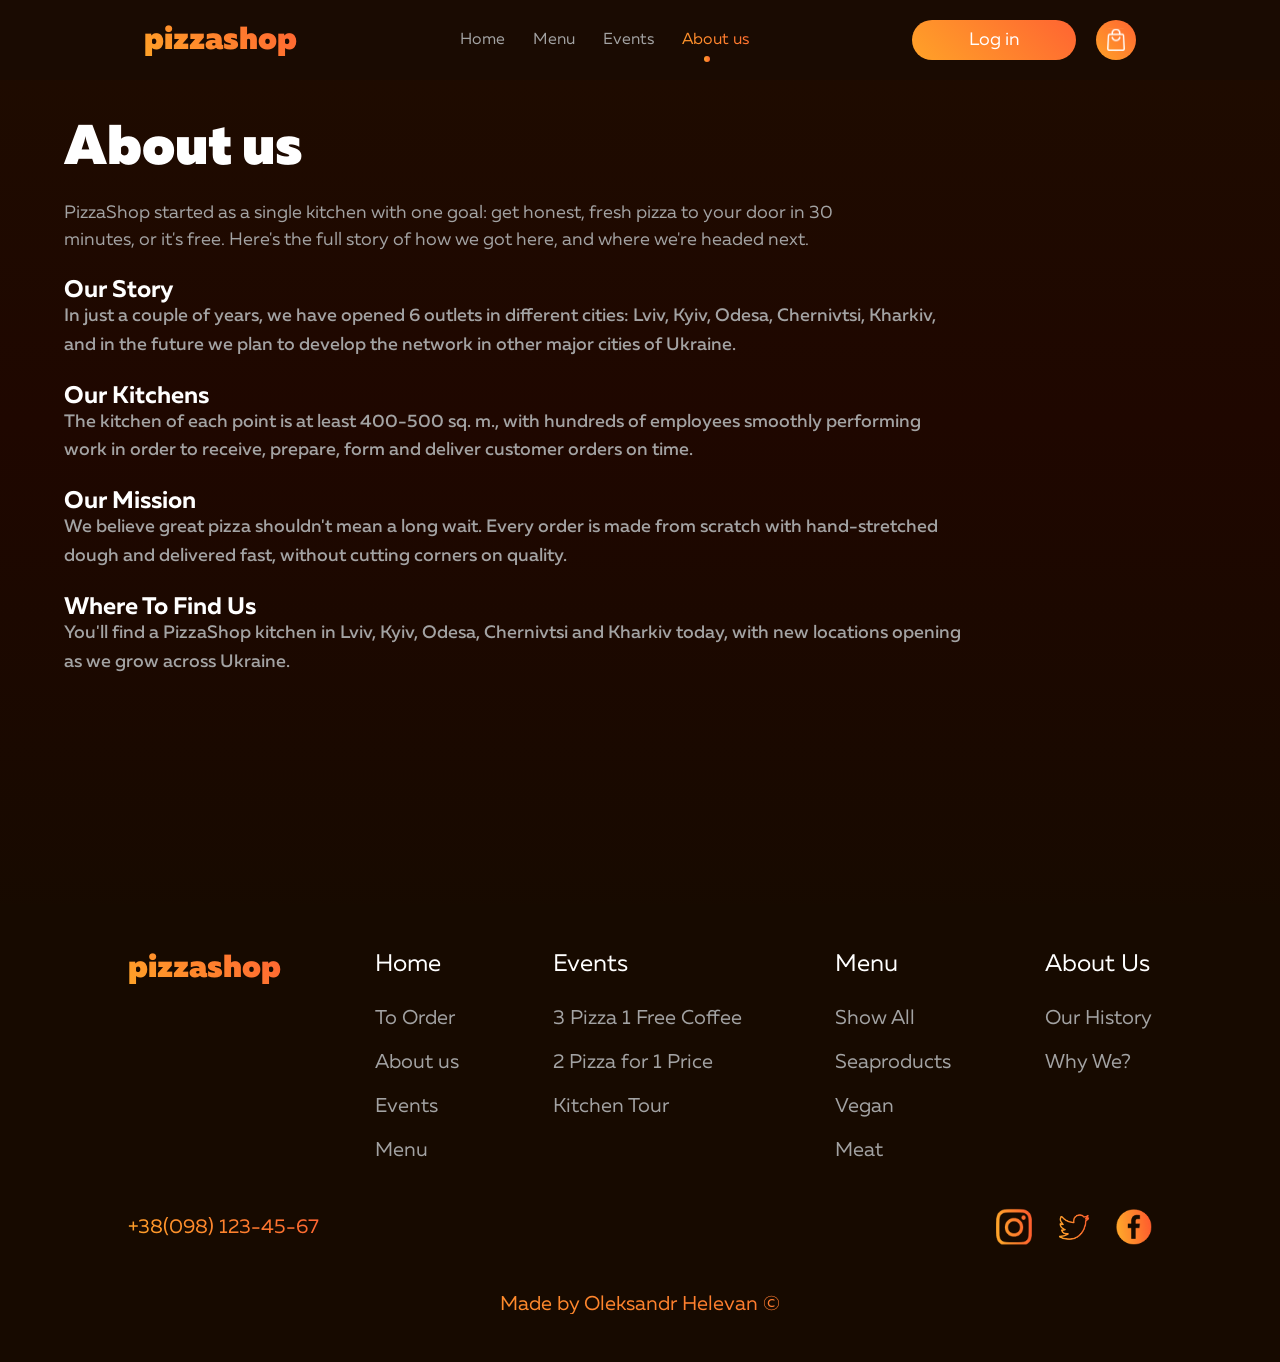
<file: about.html>
<!DOCTYPE html>
<html lang="en">
<head>
    <meta charset="UTF-8">
    <title>About Us - PizzaShop</title>
    <link rel="stylesheet" href="css/font.css">
    <link rel="stylesheet" href="css/reset.css">
    <link rel="stylesheet" href="css/style.css">
</head>
<body>
<header>
    <div class="header__container">
        <h1 class="logo header__logo">pizzashop</h1>
        <nav class="header__nav">
            <ul class="nav__list">
                <li class="nav__item"><a class="nav__link" href="index.html">Home</a></li>
                <li class="nav__item"><a class="nav__link" href="menu.html">Menu</a></li>
                <li class="nav__item"><a class="nav__link" href="events.html">Events</a></li>
                <li class="nav__item"><a class="nav__link nav__link--active" href="about.html">About us</a></li>
            </ul>
            <div class="nav__indicator"></div>
        </nav>

        <div class="header__actions" id="actions">
            <a class="header__login" href="#" id="login">Log in</a>
            <a class="header__bag" href="#">
                <img class="header__bag-img" src="img/icons/bag.svg" alt="bag">
            </a>
            <button class="header__burger" id="burger" aria-label="Open menu">
                <span></span>
                <span></span>
                <span></span>
            </button>
        </div>
    </div>
</header>

<main>
    <section id="about" class="page-section">
        <h2 class="title">About us</h2>
        <p class="page-section__intro">
            PizzaShop started as a single kitchen with one goal: get honest, fresh pizza to your door
            in 30 minutes, or it's free. Here's the full story of how we got here, and where we're
            headed next.
        </p>

        <div class="page-section__body">
            <div>
                <h3>Our Story</h3>
                <p>
                    In just a couple of years, we have opened 6 outlets in different cities: Lviv, Kyiv,
                    Odesa, Chernivtsi, Kharkiv, and in the future we plan to develop the network in other
                    major cities of Ukraine.
                </p>
            </div>
            <div>
                <h3>Our Kitchens</h3>
                <p>
                    The kitchen of each point is at least 400-500 sq. m., with hundreds of employees
                    smoothly performing work in order to receive, prepare, form and deliver customer
                    orders on time.
                </p>
            </div>
            <div>
                <h3>Our Mission</h3>
                <p>
                    We believe great pizza shouldn't mean a long wait. Every order is made from scratch
                    with hand-stretched dough and delivered fast, without cutting corners on quality.
                </p>
            </div>
            <div>
                <h3>Where To Find Us</h3>
                <p>
                    You'll find a PizzaShop kitchen in Lviv, Kyiv, Odesa, Chernivtsi and Kharkiv today,
                    with new locations opening as we grow across Ukraine.
                </p>
            </div>
        </div>
    </section>
</main>
<footer class="footer">
    <section class="footer-section">
        <h2 class="logo footer__logo">pizzashop</h2>
        <ul class="footer__list">
            <li class="footer-list__title">Home</li>
            <li class="footer-list__item">
                <a href="#" class="footer-list__link">To Order</a>
            </li>
            <li class="footer-list__item">
                <a href="about.html" class="footer-list__link">About us</a>
            </li>
            <li class="footer-list__item">
                <a href="events.html" class="footer-list__link">Events</a>
            </li>
            <li class="footer-list__item">
                <a href="menu.html" class="footer-list__link">Menu</a>
            </li>
        </ul>
        <ul class="footer__list">
            <li class="footer-list__title">Events</li>
            <li class="footer-list__item">
                <a href="#" class="footer-list__link">3 Pizza 1 Free Coffee</a>
            </li>
            <li class="footer-list__item">
                <a href="#" class="footer-list__link">2 Pizza for 1 Price</a>
            </li>
            <li class="footer-list__item">
                <a href="#" class="footer-list__link">Kitchen Tour</a>
            </li>
        </ul>
        <ul class="footer__list">
            <li class="footer-list__title">Menu</li>
            <li class="footer-list__item">
                <a href="#" class="footer-list__link">Show All</a>
            </li>
            <li class="footer-list__item">
                <a href="#" class="footer-list__link">Seaproducts</a>
            </li>
            <li class="footer-list__item">
                <a href="#" class="footer-list__link">Vegan</a>
            </li>
            <li class="footer-list__item">
                <a href="#" class="footer-list__link">Meat</a>
            </li>
        </ul>
        <ul class="footer__list">
            <li class="footer-list__title">About Us</li>
            <li class="footer-list__item">
                <a href="#" class="footer-list__link">Our History</a>
            </li>
            <li class="footer-list__item">
                <a href="#" class="footer-list__link">Why We?</a>
            </li>
        </ul>

    </section>
    <section class="contact-us-section">
        <p class="contact-us__phone">+38(098) 123-45-67</p>
        <ul class="contact-us__social">
            <li class="contact-us__social-item">
                <a class="contact-us__social-link">
                    <img class="contact-us__icon" src="img/icons/instagram.png" alt="instagram-icon">
                </a>
            </li>
            <li class="contact-us__social-item">
                <a class="contact-us__social-link">
                    <img class="contact-us__icon" src="img/icons/twitter.png" alt="twitter-icon">
                </a>
            </li>
            <li class="contact-us__social-item">
                <a class="contact-us__social-link">
                    <img class="contact-us__icon" src="img/icons/facebook.png" alt="facebook-icon">
                </a>
            </li>

        </ul>
    </section>
    <p class="author">Made by Oleksandr Helevan &copy;</p>
</footer>

<script src="js/navigation.js"></script>
<script src="js/burger-menu.js"></script>
<script src="js/animations.js"></script>

</body>
</html>
</file>
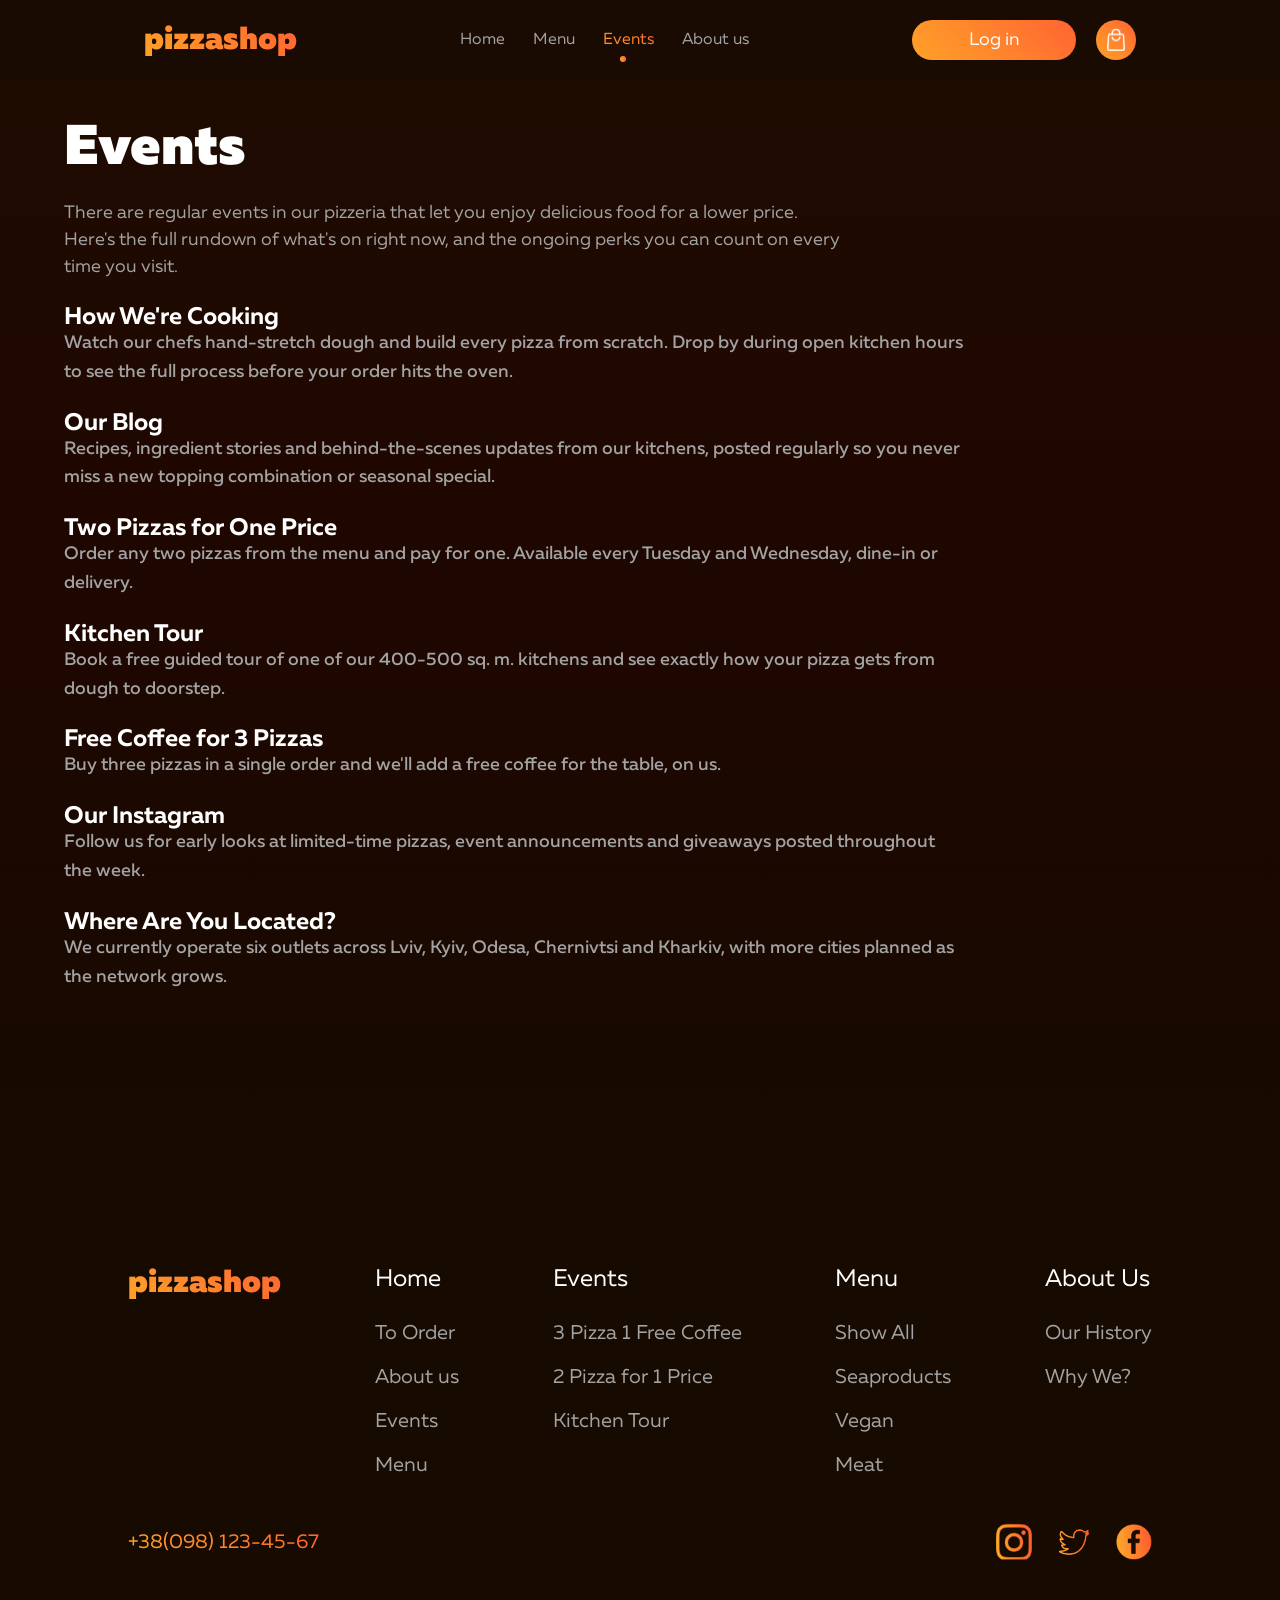
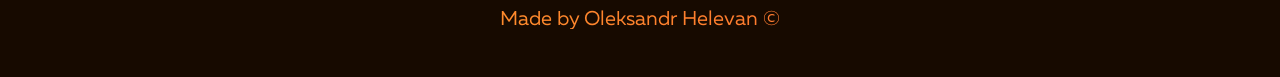
<file: events.html>
<!DOCTYPE html>
<html lang="en">
<head>
    <meta charset="UTF-8">
    <title>Events - PizzaShop</title>
    <link rel="stylesheet" href="css/font.css">
    <link rel="stylesheet" href="css/reset.css">
    <link rel="stylesheet" href="css/style.css">
</head>
<body>
<header>
    <div class="header__container">
        <h1 class="logo header__logo">pizzashop</h1>
        <nav class="header__nav">
            <ul class="nav__list">
                <li class="nav__item"><a class="nav__link" href="index.html">Home</a></li>
                <li class="nav__item"><a class="nav__link" href="menu.html">Menu</a></li>
                <li class="nav__item"><a class="nav__link nav__link--active" href="events.html">Events</a></li>
                <li class="nav__item"><a class="nav__link" href="about.html">About us</a></li>
            </ul>
            <div class="nav__indicator"></div>
        </nav>

        <div class="header__actions" id="actions">
            <a class="header__login" href="#" id="login">Log in</a>
            <a class="header__bag" href="#">
                <img class="header__bag-img" src="img/icons/bag.svg" alt="bag">
            </a>
            <button class="header__burger" id="burger" aria-label="Open menu">
                <span></span>
                <span></span>
                <span></span>
            </button>
        </div>
    </div>
</header>

<main>
    <section id="events" class="page-section">
        <h2 class="title">Events</h2>
        <p class="page-section__intro">
            There are regular events in our pizzeria that let you enjoy delicious food for a lower price.
            Here's the full rundown of what's on right now, and the ongoing perks you can count on every
            time you visit.
        </p>

        <div class="page-section__body">
            <div>
                <h3>How We're Cooking</h3>
                <p>
                    Watch our chefs hand-stretch dough and build every pizza from scratch. Drop by during
                    open kitchen hours to see the full process before your order hits the oven.
                </p>
            </div>
            <div>
                <h3>Our Blog</h3>
                <p>
                    Recipes, ingredient stories and behind-the-scenes updates from our kitchens, posted
                    regularly so you never miss a new topping combination or seasonal special.
                </p>
            </div>
            <div>
                <h3>Two Pizzas for One Price</h3>
                <p>
                    Order any two pizzas from the menu and pay for one. Available every Tuesday and
                    Wednesday, dine-in or delivery.
                </p>
            </div>
            <div>
                <h3>Kitchen Tour</h3>
                <p>
                    Book a free guided tour of one of our 400-500 sq. m. kitchens and see exactly how your
                    pizza gets from dough to doorstep.
                </p>
            </div>
            <div>
                <h3>Free Coffee for 3 Pizzas</h3>
                <p>
                    Buy three pizzas in a single order and we'll add a free coffee for the table, on us.
                </p>
            </div>
            <div>
                <h3>Our Instagram</h3>
                <p>
                    Follow us for early looks at limited-time pizzas, event announcements and giveaways
                    posted throughout the week.
                </p>
            </div>
            <div>
                <h3>Where Are You Located?</h3>
                <p>
                    We currently operate six outlets across Lviv, Kyiv, Odesa, Chernivtsi and Kharkiv, with
                    more cities planned as the network grows.
                </p>
            </div>
        </div>
    </section>
</main>
<footer class="footer">
    <section class="footer-section">
        <h2 class="logo footer__logo">pizzashop</h2>
        <ul class="footer__list">
            <li class="footer-list__title">Home</li>
            <li class="footer-list__item">
                <a href="#" class="footer-list__link">To Order</a>
            </li>
            <li class="footer-list__item">
                <a href="about.html" class="footer-list__link">About us</a>
            </li>
            <li class="footer-list__item">
                <a href="events.html" class="footer-list__link">Events</a>
            </li>
            <li class="footer-list__item">
                <a href="menu.html" class="footer-list__link">Menu</a>
            </li>
        </ul>
        <ul class="footer__list">
            <li class="footer-list__title">Events</li>
            <li class="footer-list__item">
                <a href="#" class="footer-list__link">3 Pizza 1 Free Coffee</a>
            </li>
            <li class="footer-list__item">
                <a href="#" class="footer-list__link">2 Pizza for 1 Price</a>
            </li>
            <li class="footer-list__item">
                <a href="#" class="footer-list__link">Kitchen Tour</a>
            </li>
        </ul>
        <ul class="footer__list">
            <li class="footer-list__title">Menu</li>
            <li class="footer-list__item">
                <a href="#" class="footer-list__link">Show All</a>
            </li>
            <li class="footer-list__item">
                <a href="#" class="footer-list__link">Seaproducts</a>
            </li>
            <li class="footer-list__item">
                <a href="#" class="footer-list__link">Vegan</a>
            </li>
            <li class="footer-list__item">
                <a href="#" class="footer-list__link">Meat</a>
            </li>
        </ul>
        <ul class="footer__list">
            <li class="footer-list__title">About Us</li>
            <li class="footer-list__item">
                <a href="#" class="footer-list__link">Our History</a>
            </li>
            <li class="footer-list__item">
                <a href="#" class="footer-list__link">Why We?</a>
            </li>
        </ul>

    </section>
    <section class="contact-us-section">
        <p class="contact-us__phone">+38(098) 123-45-67</p>
        <ul class="contact-us__social">
            <li class="contact-us__social-item">
                <a class="contact-us__social-link">
                    <img class="contact-us__icon" src="img/icons/instagram.png" alt="instagram-icon">
                </a>
            </li>
            <li class="contact-us__social-item">
                <a class="contact-us__social-link">
                    <img class="contact-us__icon" src="img/icons/twitter.png" alt="twitter-icon">
                </a>
            </li>
            <li class="contact-us__social-item">
                <a class="contact-us__social-link">
                    <img class="contact-us__icon" src="img/icons/facebook.png" alt="facebook-icon">
                </a>
            </li>

        </ul>
    </section>
    <p class="author">Made by Oleksandr Helevan &copy;</p>
</footer>

<script src="js/navigation.js"></script>
<script src="js/burger-menu.js"></script>
<script src="js/animations.js"></script>

</body>
</html>
</file>
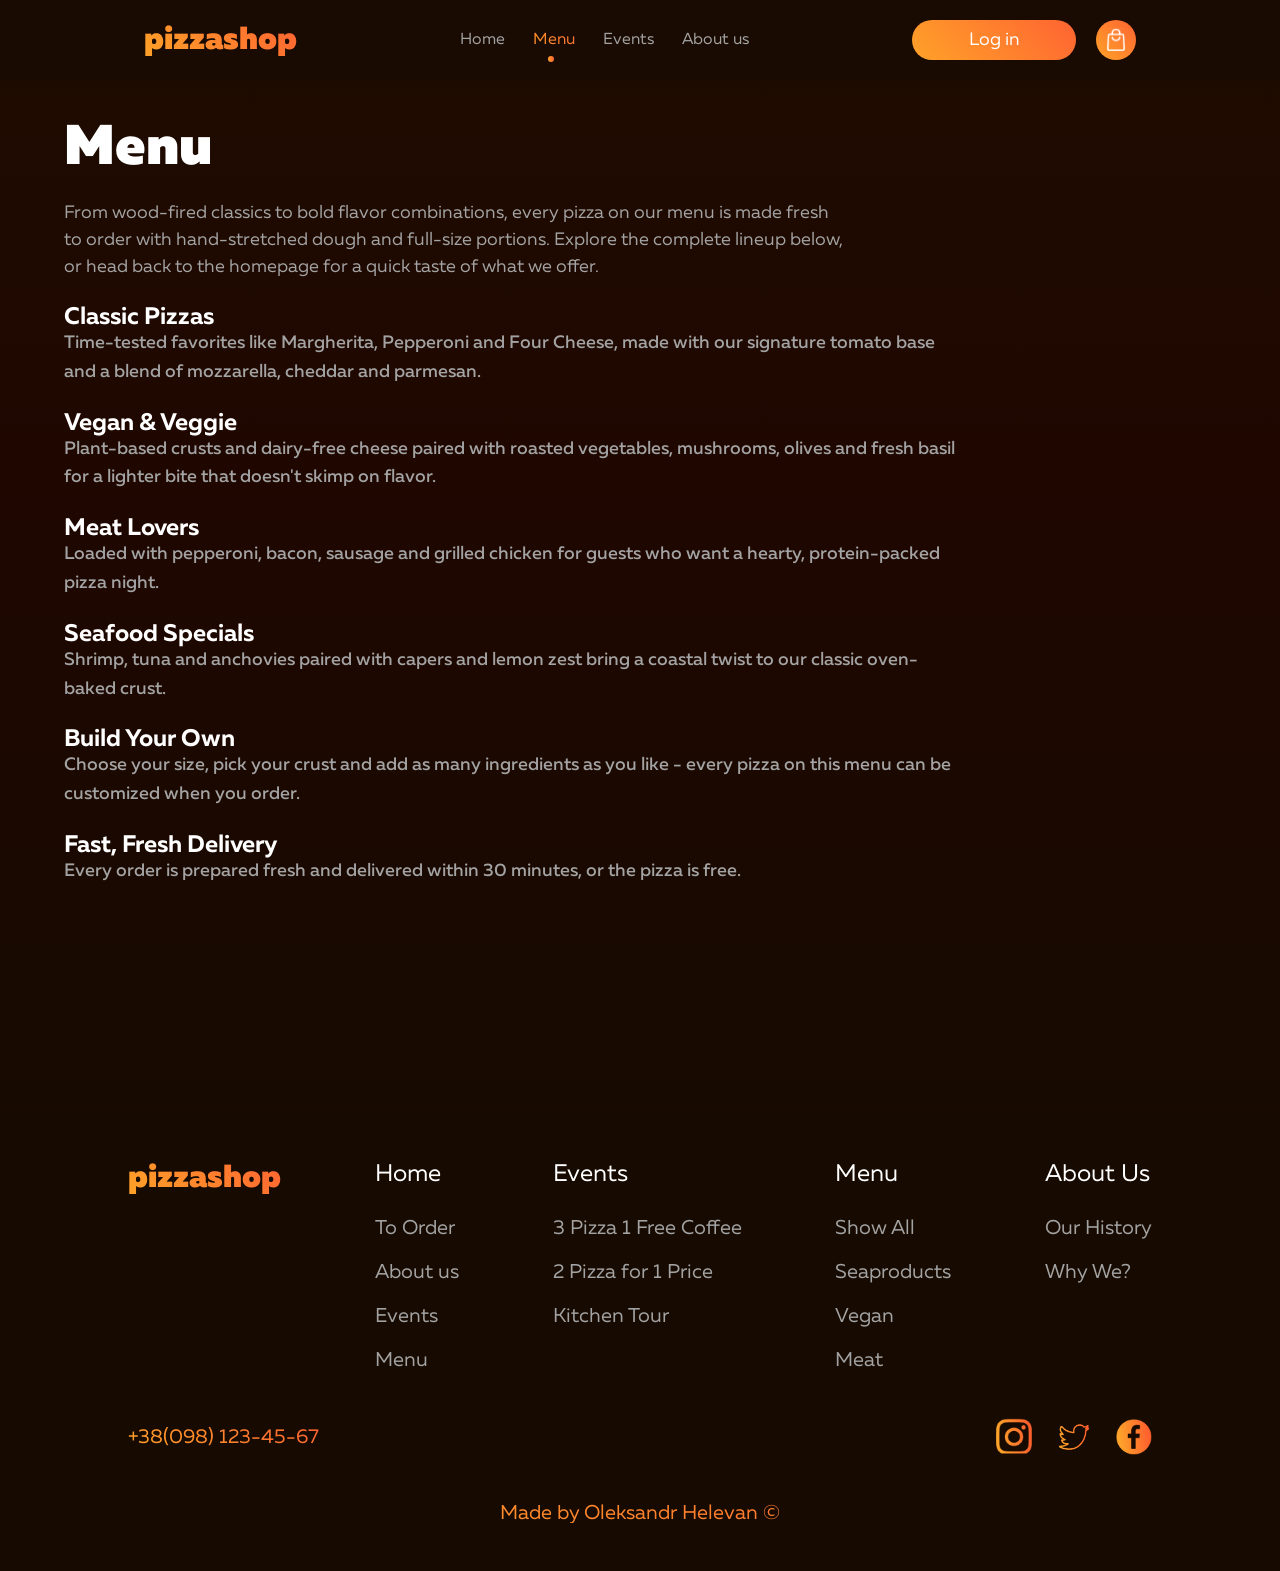
<file: menu.html>
<!DOCTYPE html>
<html lang="en">
<head>
    <meta charset="UTF-8">
    <title>Full Menu - PizzaShop</title>
    <link rel="stylesheet" href="css/font.css">
    <link rel="stylesheet" href="css/reset.css">
    <link rel="stylesheet" href="css/style.css">
</head>
<body>
<header>
    <div class="header__container">
        <h1 class="logo header__logo">pizzashop</h1>
        <nav class="header__nav">
            <ul class="nav__list">
                <li class="nav__item"><a class="nav__link" href="index.html">Home</a></li>
                <li class="nav__item"><a class="nav__link nav__link--active" href="menu.html">Menu</a></li>
                <li class="nav__item"><a class="nav__link" href="events.html">Events</a></li>
                <li class="nav__item"><a class="nav__link" href="about.html">About us</a></li>
            </ul>
            <div class="nav__indicator"></div>
        </nav>

        <div class="header__actions" id="actions">
            <a class="header__login" href="#" id="login">Log in</a>
            <a class="header__bag" href="#">
                <img class="header__bag-img" src="img/icons/bag.svg" alt="bag">
            </a>
            <button class="header__burger" id="burger" aria-label="Open menu">
                <span></span>
                <span></span>
                <span></span>
            </button>
        </div>
    </div>
</header>

<main>
    <section id="menu" class="page-section">
        <h2 class="title">Menu</h2>
        <p class="page-section__intro">
            From wood-fired classics to bold flavor combinations, every pizza on our menu is made fresh
            to order with hand-stretched dough and full-size portions. Explore the complete lineup below,
            or head back to the homepage for a quick taste of what we offer.
        </p>

        <div class="page-section__body">
            <div>
                <h3>Classic Pizzas</h3>
                <p>
                    Time-tested favorites like Margherita, Pepperoni and Four Cheese, made with our
                    signature tomato base and a blend of mozzarella, cheddar and parmesan.
                </p>
            </div>
            <div>
                <h3>Vegan &amp; Veggie</h3>
                <p>
                    Plant-based crusts and dairy-free cheese paired with roasted vegetables, mushrooms,
                    olives and fresh basil for a lighter bite that doesn't skimp on flavor.
                </p>
            </div>
            <div>
                <h3>Meat Lovers</h3>
                <p>
                    Loaded with pepperoni, bacon, sausage and grilled chicken for guests who want a
                    hearty, protein-packed pizza night.
                </p>
            </div>
            <div>
                <h3>Seafood Specials</h3>
                <p>
                    Shrimp, tuna and anchovies paired with capers and lemon zest bring a coastal twist
                    to our classic oven-baked crust.
                </p>
            </div>
            <div>
                <h3>Build Your Own</h3>
                <p>
                    Choose your size, pick your crust and add as many ingredients as you like - every
                    pizza on this menu can be customized when you order.
                </p>
            </div>
            <div>
                <h3>Fast, Fresh Delivery</h3>
                <p>
                    Every order is prepared fresh and delivered within 30 minutes, or the pizza is free.
                </p>
            </div>
        </div>
    </section>
</main>
<footer class="footer">
    <section class="footer-section">
        <h2 class="logo footer__logo">pizzashop</h2>
        <ul class="footer__list">
            <li class="footer-list__title">Home</li>
            <li class="footer-list__item">
                <a href="#" class="footer-list__link">To Order</a>
            </li>
            <li class="footer-list__item">
                <a href="about.html" class="footer-list__link">About us</a>
            </li>
            <li class="footer-list__item">
                <a href="events.html" class="footer-list__link">Events</a>
            </li>
            <li class="footer-list__item">
                <a href="menu.html" class="footer-list__link">Menu</a>
            </li>
        </ul>
        <ul class="footer__list">
            <li class="footer-list__title">Events</li>
            <li class="footer-list__item">
                <a href="#" class="footer-list__link">3 Pizza 1 Free Coffee</a>
            </li>
            <li class="footer-list__item">
                <a href="#" class="footer-list__link">2 Pizza for 1 Price</a>
            </li>
            <li class="footer-list__item">
                <a href="#" class="footer-list__link">Kitchen Tour</a>
            </li>
        </ul>
        <ul class="footer__list">
            <li class="footer-list__title">Menu</li>
            <li class="footer-list__item">
                <a href="#" class="footer-list__link">Show All</a>
            </li>
            <li class="footer-list__item">
                <a href="#" class="footer-list__link">Seaproducts</a>
            </li>
            <li class="footer-list__item">
                <a href="#" class="footer-list__link">Vegan</a>
            </li>
            <li class="footer-list__item">
                <a href="#" class="footer-list__link">Meat</a>
            </li>
        </ul>
        <ul class="footer__list">
            <li class="footer-list__title">About Us</li>
            <li class="footer-list__item">
                <a href="#" class="footer-list__link">Our History</a>
            </li>
            <li class="footer-list__item">
                <a href="#" class="footer-list__link">Why We?</a>
            </li>
        </ul>

    </section>
    <section class="contact-us-section">
        <p class="contact-us__phone">+38(098) 123-45-67</p>
        <ul class="contact-us__social">
            <li class="contact-us__social-item">
                <a class="contact-us__social-link">
                    <img class="contact-us__icon" src="img/icons/instagram.png" alt="instagram-icon">
                </a>
            </li>
            <li class="contact-us__social-item">
                <a class="contact-us__social-link">
                    <img class="contact-us__icon" src="img/icons/twitter.png" alt="twitter-icon">
                </a>
            </li>
            <li class="contact-us__social-item">
                <a class="contact-us__social-link">
                    <img class="contact-us__icon" src="img/icons/facebook.png" alt="facebook-icon">
                </a>
            </li>

        </ul>
    </section>
    <p class="author">Made by Oleksandr Helevan &copy;</p>
</footer>

<script src="js/navigation.js"></script>
<script src="js/burger-menu.js"></script>
<script src="js/animations.js"></script>

</body>
</html>
</file>
<file: css/font.css>
@font-face {
    font-family: 'Muller';
    src: url('../fonts/Muller/Fontfabric - MullerRegular.otf') format('opentype');
    font-weight: 400;
    font-style: normal;
    font-display: swap;
}

@font-face {
    font-family: 'Muller';
    src: url('../fonts/Muller/Fontfabric - MullerMedium.otf') format('opentype');
    font-weight: 500;
    font-style: normal;
    font-display: swap;
}

@font-face {
    font-family: 'Muller';
    src: url('../fonts/Muller/Fontfabric - MullerBold.otf') format('opentype');
    font-weight: 700;
    font-style: normal;
    font-display: swap;
}

@font-face {
    font-family: 'Muller';
    src: url('../fonts/Muller/Fontfabric - MullerBlack.otf') format('opentype');
    font-weight: 900;
    font-style: normal;
    font-display: swap;
}
</file>
<file: css/style.css>
:root {
    --bg-color: #1E0D00;
    --primary-orange-color: #FF6432;
    --contrast-orange-color: #ff9200;
    --box-shadow-popular-card-color: rgba(255, 100, 50, 0.59);
    --box-shadow-card-color: #FF6B000F;
    --bg-card-color: #321104;
    --header-color: rgba(26, 12, 3, 0.85);
    --hover-box-shadow-color: rgba(255, 100, 50, 0.15);
    --primary-text-color: #fff;
    --secondary-text-color: #A3A3A3;
    --footer-text-color: #515151;

    --footer-bg: #170A00;
    --orange-gradient: linear-gradient(45deg, #FFA228 0%, #FF6432 100%);
    --bg-gradient: linear-gradient(180deg, #1E0C00 0%, #1F0700 31%, #170A00 69%, #1E0D00 100%);
    --modal-bg-gradient: linear-gradient(180deg,
    rgba(30, 12, 0, 0.9) 0%, rgba(31, 7, 0, 0.9) 31%,
    rgba(23, 10, 0, 0.9) 69%, rgba(30, 13, 0, 0.9) 100%);

    --font-weight-normal: 500;
    --font-weight-bold: 700;
    --font-weight-light: 400;
    --font-weight-extra-bold: 900;

    --font-size-s: 14px;
    --font-size-m: 16px;
    --font-size-l: 18px;
    --font-size-xl: 20px;
    --font-size-2xl: 24px;
    --font-size-3xl: 32px;
    --font-size-title: 56px;
}

body {
    background: var(--bg-gradient);
    font-family: 'Muller', sans-serif;
    color: var(--primary-text-color);
}

html::-webkit-scrollbar {
    width: 8px;
}

html::-webkit-scrollbar-track {
    background: var(--bg-gradient);
}

html::-webkit-scrollbar-thumb {
    background: var(--orange-gradient);
    border-radius: 8px;
}


/*header*/
header {
    position: fixed;
    width: 100%;
    z-index: 10;
    top: 0;
    left: 0;
}

.header__container {
    height: 80px;
    display: flex;
    justify-content: space-between;
    align-items: center;
    margin: 0 auto;
    padding: 0 64px;
    max-width: 1980px;
    background: var(--header-color);
    backdrop-filter: blur(20px);
    -webkit-backdrop-filter: blur(20px);
    transition: background 0.3s ease;
}

.logo,
.author,
.contact-us__phone,
.nav__link--active {
    background: var(--orange-gradient);
    background-clip: text;
    -webkit-background-clip: text;
    color: transparent;
    -webkit-text-fill-color: transparent;
}

.header__logo {
    font-weight: var(--font-weight-extra-bold);
}

.header__actions {
    display: flex;
    align-items: center;
    gap: 20px;
}

.header__actions .header__link {
    color: var(--primary-text-color);
    font-size: var(--font-size-m);
    transition: 0.3s ease;
}

.header__actions .header__link:hover {
    color: var(--orange-gradient);
    cursor: pointer;
}

.header__nav {
    position: relative;
}

.nav__list {
    display: flex;
    gap: 20px;
    position: relative;
}

.nav__item {
    position: relative;
}

.nav__link {
    display: flex;
    align-items: center;
    justify-content: center;
    padding: 4px;
    height: 40px;
    color: var(--secondary-text-color);
    text-decoration: none;
    transition: color 0.3s ease;
}

.nav__link:hover {
    color: var(--primary-text-color);
    cursor: pointer;
}

.nav__indicator {
    position: absolute;
    bottom: -2px;
    width: 6px;
    height: 6px;
    border-radius: 50%;
    background: linear-gradient(90deg, #FFA228 0%, #FF6432 100%);
    transition: left 0.3s ease, width 0.3s ease;
}

.nav__link--active {
    color: var(--primary-text-color);
}

.header__login, .event-item__btn {
    display: flex;
    align-items: center;
    justify-content: center;
    background: var(--orange-gradient);
    height: 40px;
    width: 164px;
    border-radius: 20px;
    font-size: var(--font-size-l);
    color: var(--primary-text-color);

    &:hover {
        scale: 1.05;
        transition: 0.3s ease;
    }
}

.header__bag {
    height: 40px;
    width: 40px;
    display: flex;
    align-items: center;
    justify-content: center;
    background: var(--orange-gradient);
    border-radius: 50%;

    &:hover {
        scale: 1.05;
        transition: 0.3s ease;
    }
}


main {
    padding-top: 120px;
    max-width: 1980px;
    margin: 0 auto;
}

.header__burger {
    display: none;
    flex-direction: column;
    justify-content: space-between;
    width: 26px;
    height: 18px;
    background: transparent;
    border: none;
    cursor: pointer;
    z-index: 10;
}

.header__burger span {
    width: 100%;
    height: 3px;
    border-radius: 3px;
    background: var(--orange-gradient);
    transition: 0.3s ease;
}

.nav__item--login {
    display: flex;
    justify-content: center;
    margin-top: 20px;
}

/*hero-section*/

.title {
    font-size: var(--font-size-title);
    font-weight: var(--font-weight-extra-bold);
}

.hero-section {
    display: flex;
    justify-content: space-around;
    align-items: center;
    padding: 0 64px;
    margin-bottom: 100px;
}

.hero-section__description-block {
    display: flex;
    flex-direction: column;
    gap: 20px;
    position: relative;
}

.description-text__lightning-icon {
    display: inline-block;
}

.description__text {
    width: 400px;
    font-size: var(--font-size-l);
    color: var(--secondary-text-color);
    line-height: 1.5;

    span {
        color: var(--primary-text-color);
    }
}

.hero__video-block {
    & > * {
        margin-bottom: 16px;
    }
}

.hero-section__arrow-bottom,
.hero-section__arrow-top,
.about-section__arrow {
    position: absolute;
    overflow: hidden;
    width: 0;
    max-width: 145px;
    animation: reveal 3s ease forwards;
}

.hero-section__arrow-top {
    left: 340px;
    top: 20px;
}

.hero-section__arrow-bottom {
    bottom: -120px;
    left: 400px;
}

@keyframes reveal {
    from {
        width: 0;
        opacity: 0;
    }
    to {
        width: 100%;
        opacity: 1;
    }
}


.hero-section__banner {
    display: flex;
    justify-content: center;
    align-items: center;
    position: relative;
}

.banner__img {
    height: 600px;
    width: 400px;
    border-radius: 48px;
    overflow: hidden;
    padding: 0;
}

.banner__img-item {
    width: 100%;
    height: 100%;
}

.banner__pizza-emoji,
.banner__potatoes-emoji {
    width: 160px;
    height: auto;
    position: absolute;
    z-index: 1;

    &:hover {
        transform: scale(1.1);
        transition: 0.5s ease;
    }
}

.banner__potatoes-emoji {
    bottom: -60px;
    left: -60px;
}

.banner__pizza-emoji {
    top: -60px;
    right: -60px;
}

.hero__video-wrapper {
    display: flex;
    justify-content: center;
    align-items: center;
    background: url("../img/video-preview.png") center;
    background-size: cover;
    border-radius: 16px;
    width: 280px;
    height: 180px;
}

.hero__video-button {
    padding: 4px;
    border-radius: 50%;
    background: var(--orange-gradient);
    display: flex;
    justify-content: center;
    align-items: center;
    border: none;
    outline: none;

    &:hover {
        scale: 1.2;
        transition: 0.3s ease;
    }
}

.video-button__triangle-container {
    display: flex;
    justify-content: center;
    align-items: center;
    border-radius: inherit;
    width: 60px;
    height: 60px;
    background: var(--bg-color);
    cursor: pointer;

}

.video-button__triangle {
    clip-path: polygon(0 0, 100% 50%, 0 100%);
    background: var(--orange-gradient);
    margin-left: 5px;
    display: flex;
    align-items: center;
    justify-content: center;

    &::before {
        content: "";
        background: var(--bg-color);
        border-radius: 50%;
        width: 2px;
        height: 4px;
    }
}

.video-button__triangle {
    display: block;
    width: 20px;
    height: 20px;
}

.video--playing {
    width: 100%;
    height: 100%;
    border: none;
    border-radius: 16px;
    display: block;
    animation: fadeIn 0.4s ease-in;
}

@keyframes fadeIn {
    from {
        opacity: 0;
    }
    to {
        opacity: 1;
    }
}

.hero-section__switch {
    position: relative;
    display: flex;
    border-radius: 32px;
    background: var(--orange-gradient);
    width: 360px;
    overflow: hidden;
}

.hero-section__switch::before {
    content: "";
    position: absolute;
    inset: 2px;
    background: var(--bg-color);
    border-radius: 32px;
    z-index: 0;
}

.switch__slider {
    position: absolute;
    top: 2px;
    left: 2px;
    width: 50%;
    height: calc(100% - 4px);
    background: var(--orange-gradient);
    border-radius: 32px;
    z-index: 1;
    transition: transform 0.4s ease;
}

.switch__btn {
    flex: 1;
    height: 56px;
    border: none;
    border-radius: 32px;
    font-size: var(--font-size-l);
    font-weight: var(--font-weight-normal);
    color: var(--contrast-orange-color);
    background: transparent;
    cursor: pointer;
    position: relative;
    z-index: 2;
    transition: color 0.3s ease;
}

.switch__btn--active {
    color: var(--primary-text-color);
}

.description__down-bock {
    display: flex;
    flex-direction: column;
    gap: 20px;
}

.menu-section__menu-content {
    display: flex;
    flex-direction: column;
    gap: 64px;
    width: 100%;
    padding: 0 128px;
}

.menu-section {
    display: flex;
    flex-direction: column;
    gap: 40px;
    align-items: center;
    max-width: 1980px;
}

.menu-content__buttons {
    display: flex;
    justify-content: center;
    align-items: center;
    gap: 24px;
    flex-wrap: wrap;
}

.buttons__menu-filter-btn {
    background: transparent;
    border: none;
    color: var(--primary-text-color);
    font-size: var(--font-size-2xl);
    font-weight: var(--font-weight-normal);
    padding: 12px;
    width: 180px;
    border-radius: 32px;
    cursor: pointer;
    transition: all 0.3s ease;
    box-shadow: 0 8px 20px var(--box-shadow-card-color);
}

.buttons__menu-filter-btn:not(.buttons__menu-filter-btn--active):hover {
    box-shadow: 0 8px 40px var(--hover-box-shadow-color);
    transform: translateY(-6px);
}


.buttons__menu-filter-btn--active {
    background: var(--orange-gradient);
    color: var(--primary-text-color);
}

.menu-content__slider {
    display: flex;
    align-items: center;
    justify-content: center;
    gap: 24px;
    position: relative;
    width: 100%;
    max-width: 1440px;
    margin: 0 auto;
}

.menu-content__cards-container {
    padding: 100px 0 0;
    display: flex;
    overflow-x: auto;
}

.menu-content__cards-container::-webkit-scrollbar {
    display: none;
}

.menu-content__cards-track {
    display: flex;
    flex-wrap: nowrap;
    gap: 32px;
    justify-content: center;
}

.menu-slider__btn {
    background: var(--orange-gradient);
    border: none;
    border-radius: 50%;
    cursor: pointer;
    width: 48px;
    height: 48px;
    display: flex;
    justify-content: center;
    align-items: center;
    transition: all 0.3s ease;
}

.menu-slider__btn:hover {
    transform: scale(1.1);
}

.menu-slider__btn.prev {
    position: absolute;
    left: -64px;
}

.menu-slider__btn.next {
    position: absolute;
    right: -64px;
}


.cards-container__pizza-card,
.popular-pizzas-container__pizza-card {
    width: 320px;
    padding: 100px 24px 24px;
    display: flex;
    flex-direction: column;
    align-items: center;
    gap: 32px;
    border-radius: 32px;
    background: var(--bg-card-color);
    box-shadow: 0 8px 24px var(--box-shadow-card-color);
    position: relative;
    text-align: center;
    transition: transform 0.3s ease, box-shadow 0.3s ease;
}


.cards-container__pizza-card:hover,
.popular-pizzas-container__pizza-card:hover {
    transform: translateY(-6px);
    box-shadow: 0 12px 28px var(--hover-box-shadow-color);
}

.pizza-card__img {
    position: absolute;
    top: -120px;
    width: 240px;
    height: auto;
}

.pizza-card__pizza-name {
    font-size: var(--font-size-3xl);
    font-weight: var(--font-weight-bold);
    display: flex;
}

.pizza-card__ingredients {
    color: var(--secondary-text-color);
    font-size: var(--font-size-m);
    max-width: 100%;
    height: auto;
    display: -webkit-box;
    -webkit-box-orient: vertical;
    -webkit-line-clamp: 2;
    overflow: hidden;
    text-overflow: ellipsis;
}

.pizza-card__sizes {
    display: flex;
    gap: 16px;
}

.pizza-card__size {
    border: 2px solid var(--secondary-text-color);
    color: var(--secondary-text-color);
    border-radius: 50%;
    width: 48px;
    height: 48px;
    display: flex;
    align-items: center;
    justify-content: center;
    cursor: pointer;
    transition: all 0.3s ease;
}

.pizza-card__size--active {
    background: var(--orange-gradient);
    border-color: transparent;
    color: var(--primary-text-color);
}

.pizza-card__ingredients-btn {
    position: relative;
    display: inline-flex;
    align-items: center;
    justify-content: center;
    font-size: var(--font-size-l);
    font-weight: var(--font-weight-normal);
    width: 194px;
    height: 40px;
    border-radius: 50px;
    cursor: pointer;
    border: none;
    color: transparent;
    z-index: 1;
    background: transparent var(--orange-gradient);
    background-clip: text;
    -webkit-background-clip: text;
    -webkit-text-fill-color: transparent;
    transition: all 0.3s ease;
}

.pizza-card__ingredients-btn::before {
    content: "";
    position: absolute;
    inset: 0;
    border-radius: inherit;
    padding: 2px;
    background: var(--orange-gradient);
    -webkit-mask: -webkit-linear-gradient(#fff 0 0, #fff 100%) content-box no-repeat,
    -webkit-linear-gradient(#fff 0 0, #fff 0 100%) border-box no-repeat;
    -webkit-mask-composite: xor;
    mask-composite: exclude;
    transition: opacity 0.3s ease;
}

.pizza-card__ingredients-btn:hover {
    background: var(--orange-gradient);
    -webkit-text-fill-color: var(--primary-text-color);
}

.pizza-card__ingredients-btn:hover::before {
    opacity: 0;
}

.pizza-card__pizza-price {
    font-size: var(--font-size-3xl);
    font-weight: var(--font-weight-bold);
}

.pizza-card__pizza-price span {
    font-size: var(--font-size-m);
    vertical-align: super;
}

.pizza-card__bottom-block {
    display: flex;
    width: 100%;
    justify-content: space-around;
    padding: 0 24px;
}

.pizza-card__pizza-calculator {
    display: flex;
    align-items: center;
    gap: 12px;
}

.pizza-calculator__remove,
.pizza-calculator__add {
    cursor: pointer;
    color: var(--primary-text-color);
    background: var(--orange-gradient);
    border-radius: 50%;
    padding: 4px;
    display: flex;
    align-items: center;
    justify-content: center;
}

.pizza-calculator__remove:hover,
.pizza-calculator__add:hover {
    transform: scale(1.05);
}

.pizza-calculator__total {
    font-size: var(--font-size-xl);
    color: var(--secondary-text-color);
    font-weight: var(--font-weight-light);
}

.pizza-card__order-now {
    width: 200px;
    height: 48px;
    border-radius: 32px;
    border: none;
    background: var(--orange-gradient);
    color: var(--primary-text-color);
    font-size: var(--font-size-l);
    font-weight: var(--font-weight-bold);
    cursor: pointer;
    transition: all 0.3s ease;
}

.pizza-card__order-now:hover {
    transform: scale(1.03);
    box-shadow: 0 4px 12px rgba(255, 100, 50, 0.3);
}

.menu-section__popular-pizzas {
    width: 100%;
    display: flex;
    flex-direction: column;
    padding: 24px 128px;
    gap: 48px;
}

.popular-pizzas__popular-pizza-banner {
    width: 100%;
    display: flex;
    align-items: center;
    justify-content: center;
    padding: 140px 0;
    border-radius: 48px;
    position: relative;
    background: url(../img/popular-pizza-banner.jpg) center/cover no-repeat;
    overflow: hidden;

    &::before {
        content: "";
        position: absolute;
        inset: 0;
        background-color: rgba(0, 0, 0, 0.6);
        z-index: 0;
    }

    & * {
        position: relative;
        z-index: 1;
    }
}

.popular-pizzas-banner__title {
    font-weight: var(--font-weight-normal);
    font-size: var(--font-size-3xl);
    opacity: 0;
    transform: translateY(60px);
    transition: opacity 0.8s ease, transform 0.8s ease;
}

.popular-pizzas-banner__title.visible {
    opacity: 1;
    transform: translateY(0);
}

.menu-section__popular-pizzas-container {
    display: flex;
    justify-content: center;
    padding: 100px 0;
    gap: 24px;
    flex-wrap: nowrap;
}


.pizza-card__rating-mark {
    position: absolute;
    left: 50%;
    bottom: -40px;
    transform: translateX(-50%);
    background: var(--orange-gradient);
    border-radius: 50px;
    padding: 6px 16px;
    font-size: var(--font-size-xl);
    font-weight: var(--font-weight-bold);
    opacity: 0;
    transition: opacity 0.5s ease, transform 0.5s ease;
}

.popular-pizzas-container__pizza-card:hover .pizza-card__rating-mark {
    opacity: 1;
    transform: translate(-50%, 0);
}

.pizza-card--best {
    border: 2px solid var(--primary-orange-color);
    position: relative;
    z-index: 2;
}

.popular-pizzas-container:hover .popular-pizzas-container__pizza-card {
    opacity: 0.5;
}

.popular-pizzas-container__pizza-card:hover {
    opacity: 1;
    z-index: 3;
    box-shadow: 0 0 32px var(--box-shadow-popular-card-color);
    transform: scale(1.05);
}

.menu-section__popular-pizzas-container {
    display: flex;
    justify-content: center;
    padding: 100px 0;
    gap: 32px;
    flex-wrap: nowrap;
}

/*events*/

.events-section {
    padding: 0 128px;
    position: relative;
    margin-bottom: 128px;
}

.events-scroll-wrapper {
    overflow-x: auto;
    width: 100%;
}

.events-section__events-container {
    display: grid;
    grid-template-columns: repeat(6, 1fr);
    grid-template-areas:
    "cooking cooking blog blog title title"
    "pizza pizza pizza tour tour tour"
    "coffee coffee instagram instagram place place";
    gap: 20px;
}

.events-container__event-item--cooking {
    background: url("../img/events/cooking.jpg") no-repeat center center;
    grid-area: cooking;
}

.events-container__event-item--blog {
    background: url("../img/events/blog.jpg") no-repeat center center;
    grid-area: blog;
}

.events-container__event-item--pizza {
    background: url("../img/events/pizza.jpg") no-repeat center center;
    grid-area: pizza;
}

.events-container__event-item--tour {
    background: url("../img/events/tour.jpg") no-repeat center center;
    grid-area: tour;
}

.events-container__event-item--coffee {
    background: url("../img/events/coffee.jpg") no-repeat center center;
    grid-area: coffee;
}

.events-container__event-item--instagram {
    background: url("../img/events/instagram.jpg") no-repeat center center;
    grid-area: instagram;
}

.events-container__event-item--place {
    background: url("../img/events/place.jpg") no-repeat center center;
    grid-area: place;
}

.event-item {
    padding: 100px 32px 24px;
    height: 280px;
    background-repeat: no-repeat;
    background-position: center;
    background-size: cover;
    border-radius: 16px;
    display: flex;
    flex-direction: column;
    justify-content: space-between;
    gap: 48px;
    position: relative;

    &::before {
        content: "";
        position: absolute;
        inset: 0;
        background-color: rgba(0, 0, 0, 0.4);
        width: inherit;
    }

    & > * {
        width: 200px;
        position: relative;
        z-index: 1;
    }
}

.event-item__title {
    font-size: var(--font-size-2xl);
    font-weight: var(--font-weight-normal);
}

.events-container__events-header {
    display: flex;
    flex-direction: column;
    justify-content: flex-end;
    align-items: flex-end;
    grid-area: title;
    padding: 0 32px;
    gap: 10px;
}

.events__description {
    font-size: var(--font-size-l);
    font-weight: var(--font-weight-light);
    color: var(--secondary-text-color);
}

.event-item__btn {
    transition: transform 0.3s ease;

    &:hover {
        cursor: pointer;
        transform: translateY(-5px);
    }
}

.events__emoji--eggs, .events__emoji--roll, .events__emoji--coffee {
    position: absolute;
    z-index: 1;
    pointer-events: none;
}

.events__emoji--eggs {
    width: 280px;
    top: 160px;
    left: -20px;
}

.events__emoji--roll {
    width: 320px;
    top: 30%;
    right: 0;
}

.events__emoji--coffee {
    width: 300px;
    bottom: -120px;
    left: 0;
}


.pizza-modal {
    position: fixed;
    inset: 0;
    display: none;
    justify-content: center;
    align-items: center;
    z-index: 11;
    overflow: hidden;
}

.pizza-modal.open {
    display: flex;
    animation: fadeIn 0.3s ease;
}

.pizza-modal__overlay {
    position: absolute;
    inset: 0;
    width: 100vw;
    height: 100vh;
    background: rgba(0, 0, 0, 0.2);
    backdrop-filter: blur(6px);
}

.pizza-modal__content {
    position: relative;
    background: var(--bg-card-color);
    border-radius: 16px;
    padding: 24px;
    display: flex;
    gap: 24px;
    box-shadow: 0 0 10px var(--primary-orange-color);
    animation: slideUp 0.35s ease;
}

.pizza-modal__right-block {
    display: flex;
    flex-direction: column;
    align-items: center;
    gap: 12px;
}

.pizza-modal__left-block {
    padding: 24px 24px 0 0;
    display: flex;
    flex-direction: column;
    justify-content: space-between;
}

.pizza-modal__close {
    position: absolute;
    top: 0;
    right: 0;
    border: none;
    cursor: pointer;
    background: none;
    transition: 0.3s ease;
}

.pizza-modal__close:hover {
    transform: rotate(90deg);
}

.pizza-modal__img {
    width: 240px;
    height: auto;
    border-radius: 16px;
}

.pizza-modal__title {
    font-size: var(--font-size-3xl);
    font-weight: var(--font-weight-bold);
    background: var(--orange-gradient);
    background-clip: text;
    color: transparent;
}

.pizza-modal__sizes {
    display: flex;
    justify-content: center;
    gap: 16px;
}

.pizza-size {
    width: 48px;
    height: 48px;
    border: 2px solid var(--secondary-text-color);
    color: var(--secondary-text-color);
    border-radius: 50%;
    font-weight: var(--font-weight-normal);
    display: flex;
    align-items: center;
    justify-content: center;
    cursor: pointer;
    transition: all 0.3s ease;
}

.pizza-size--active,
.pizza-size:hover {
    background: var(--orange-gradient);
    color: var(--primary-text-color);
    border: none;
}

.pizza-modal__calc {
    display: flex;
    align-items: center;
    gap: 12px;
    font-size: var(--font-size-xl);
}

.calc-btn {
    width: 36px;
    height: 36px;
    border-radius: 50%;
    background: var(--orange-gradient);
    border: none;
    color: var(--primary-text-color);
    font-size: var(--font-size-xl);
    font-weight: bold;
    cursor: pointer;
    transition: transform 0.2s ease;
}

.calc-btn:hover {
    transform: scale(1.1);
}

.calc-total {
    font-size: var(--font-size-xl);
    min-width: 20px;
    text-align: center;
}

.pizza-modal__ingredients {
    width: 100%;
    padding: 16px;
    display: grid;
    grid-template-columns: repeat(2, 1fr);
    flex-wrap: wrap;
    flex-direction: column;
    gap: 8px;
    align-items: flex-start;
    margin-top: 8px;
}

.modal-ing__item {
    font-size: 16px;
    display: flex;
    align-items: center;
    gap: 8px;
    cursor: pointer;
    transition: color 0.3s ease;
}

.modal-ing__item:hover {
    color: var(--primary-orange-color);
}

input[type="checkbox"] {
    width: 20px;
    height: 20px;
    cursor: pointer;
    border-radius: 4px;
    transition: all 0.25s ease;
    outline: none;
}

input[type="checkbox"] {
    appearance: none;
    -webkit-appearance: none;
    border: 2px solid var(--primary-orange-color);
    background-color: transparent;
    border-radius: 4px;
    position: relative;
    transition: all 0.25s ease;
}

.modal-ing__item input[type="checkbox"]:hover {
    box-shadow: 0 0 6px var(--box-shadow-card-color);
    transform: scale(1.05);
}

input[type="checkbox"]:checked {
    background-color: var(--primary-orange-color);
    border-color: var(--primary-orange-color);
}

input[type="checkbox"]:checked::after {
    content: "✓";
    color: white;
    font-size: var(--font-size-s);
    position: absolute;
    top: 48%;
    left: 50%;
    transform: translate(-50%, -50%);
}

.modal-ing__item {
    display: flex;
    align-items: center;
    gap: 8px;
    color: var(--primary-text-color);
    cursor: pointer;
    font-size: 16px;
}

.pizza-modal__order {
    margin-top: 12px;
    background: var(--orange-gradient);
    border: none;
    border-radius: 32px;
    padding: 14px 32px;
    font-size: var(--font-size-xl);
    font-weight: var(--font-weight-normal);
    color: var(--primary-text-color);
    cursor: pointer;
    transition: transform 0.25s ease, box-shadow 0.25s ease;
}

.pizza-modal__order:hover {
    transform: scale(1.05);
    box-shadow: 0 0 20px var(--box-shadow-card-color);
}

@keyframes fadeIn {
    from {
        opacity: 0;
    }
    to {
        opacity: 1;
    }
}

@keyframes slideUp {
    from {
        transform: translateY(40px);
        opacity: 0;
    }
    to {
        transform: translateY(0);
        opacity: 1;
    }
}

.about-section {
    display: flex;
    padding: 0 128px;
    justify-content: space-around;
}

.about__about-description-block {
    display: flex;
    flex-direction: column;
    justify-content: center;
    gap: 20px;
    max-width: 680px;
    position: relative;
}

.about-description-block__article {
    color: var(--secondary-text-color);
    font-size: var(--font-size-xl);
    line-height: 1.5;
    font-weight: var(--font-weight-normal);
    width: 80%;
}

.about-description-block__images-block {
    display: flex;

    .images-block__pizza_img:nth-child(even) {
        z-index: 2;
        margin-bottom: 20px;
    }

    .images-block__pizza_img:nth-child(odd) {
        z-index: 1;
        margin-top: 20px;
    }
}

.images-block__pizza_img {
    width: 200px;
    margin-left: -120px;

    &:first-child {
        margin-left: -32px;
    }
}

.about-section__arrow {
    right: -40px;
    top: 50%;
}

.about__banner-block {
    display: flex;
    align-items: center;
    position: relative;
}

.about__banner {
    border-radius: 24px;
    overflow: hidden;
    position: relative;
    width: 600px;
    height: 600px;

    &::before {
        content: "";
        position: absolute;
        inset: 0;
        background: rgb(0, 0, 0, 0.4);
        border-radius: inherit;
        height: inherit;
    }
}

.about-banner__img {
    height: 100%;
    width: auto;
    object-fit: cover;
    object-position: center;
}

.footer {
    max-width: 1980px;
    margin: 128px auto 0;
    display: flex;
    flex-direction: column;
    gap: 48px;

    padding: 48px 128px;
    background: var(--footer-bg);
}

.footer-section {
    display: flex;
    width: 80%;
    justify-content: space-between;
    align-items: flex-start;
}

.footer__list {
    display: flex;
    flex-direction: column;
    gap: 24px;
    font-size: var(--font-size-xl);
    font-weight: var(--font-weight-light);
    color: var(--secondary-text-color);
}

.footer-list__title {
    font-size: var(--font-size-2xl);
    color: var(--primary-text-color);
    margin-bottom: 8px;
}

.footer__logo {
    font-size: var(--font-size-3xl);
    font-weight: var(--font-weight-extra-bold);
}

.contact-us-section {
    display: flex;
    justify-content: space-between;
    align-items: center;
}

.contact-us__social-link {
    cursor: pointer;
}

.contact-us__social {
    display: flex;
    gap: 24px;
    align-items: center;
}

.contact-us__icon {
    width: 36px;
    height: auto;
}

.footer-list__link {
    transition: ease 0.3s;

    &:hover {
        color: var(--secondary-text-color);
    }
}

.contact-us__phone {
    font-size: var(--font-size-xl);
}

.author {
    text-align: center;
    font-size: var(--font-size-xl);
}

.cards-container__pizza-card {
    position: relative;
}

.pizza-card__ingredients-dropdown.hidden {
    display: none;
}

.pizza-card__ingredients-dropdown {
    display: flex;
    flex-direction: column;
    gap: 12px;
    background: var(--bg-card-color);
    border: 1px solid var(--primary-orange-color);
    padding: 12px;
    height: 140px;
    border-radius: 10px;
    margin-top: 8px;
    position: absolute;
    bottom: 20px;
    overflow-y: scroll;
    z-index: 1;
    width: 80%;

}

.dropdown-ing-item {
    display: flex;
    align-items: center;
    gap: 6px;
}

.pizza-card__ingredients-dropdown {
    max-height: 150px;
    overflow-y: auto;
}

.pizza-card__ingredients-dropdown::-webkit-scrollbar {
    width: 8px;
}

.pizza-card__ingredients-dropdown::-webkit-scrollbar-track {
    background: transparent;
    border-radius: 8px;
}

.pizza-card__ingredients-dropdown::-webkit-scrollbar-thumb {
    background: var(--orange-gradient);
    border-radius: 8px;
}

.pizza-card__ingredients-dropdown::-webkit-scrollbar-thumb:hover {
    background: var(--orange-gradient);
}

/*subpages (menu.html, events.html, about.html)*/
.section-cta {
    display: inline-flex;
    align-items: center;
    justify-content: center;
    align-self: flex-start;
    background: var(--orange-gradient);
    padding: 10px 24px;
    border-radius: 20px;
    font-size: var(--font-size-l);
    color: var(--primary-text-color);
    text-decoration: none;

    &:hover {
        scale: 1.05;
        transition: 0.3s ease;
    }
}

.page-section {
    padding: 0 64px 100px;
    display: flex;
    flex-direction: column;
    gap: 24px;
}

.page-section__intro {
    max-width: 780px;
    font-size: var(--font-size-l);
    color: var(--secondary-text-color);
    line-height: 1.5;
}

.page-section__body {
    display: flex;
    flex-direction: column;
    gap: 24px;
    max-width: 900px;
}

.page-section__body p {
    font-size: var(--font-size-l);
    font-weight: var(--font-weight-normal);
    color: var(--secondary-text-color);
    line-height: 1.6;
}

.page-section__body h3 {
    font-size: var(--font-size-2xl);
    font-weight: var(--font-weight-bold);
    color: var(--primary-text-color);
}


/*media*/
@media (max-width: 1440px) {
    .header__container {
        justify-content: space-around;
    }


    .footer-section {
        width: 100%;
    }

    .about-section {
        flex-direction: column-reverse;
        align-items: center;
        gap: 72px;
        padding: 0 24px;
    }

    .images-block__pizza_img {
        width: 180px;
        margin-left: -120px;
    }

    .about__about-description-block {
        align-items: center;
    }

    .about-section__arrow {
        display: none;
    }
}

@media (max-width: 1024px) {
    .header__container {
        width: 100%;
        justify-content: space-between;
        height: 120px;
    }

    .header__bag {
        height: 60px;
        width: 60px;
    }

    .header__bag-img {
        height: 36px;
    }

    .header__burger {
        width: 60px;
        height: 60px;
        display: flex;
        padding: 8px 4px;
    }

    .header__actions > .header__login {
        display: none;
    }

    .header__actions {
        gap: 32px;
    }

    .nav__item {
        height: 80px;
    }

    .nav__list {
        display: none;
        flex-direction: column;
        align-items: center;
        padding: 24px;
        gap: 64px;
        position: fixed;
        top: 0;
        right: 0;
        width: 100%;
        height: 100vh;
        background: var(--modal-bg-gradient);
        justify-content: center;
        z-index: 10;
    }

    .nav__list.nav__list--open {
        display: flex;
    }

    .nav__item {
        width: 100%;
        font-size: var(--font-size-3xl);
    }

    .header__login {
        height: 100%;
        width: 50%;
        border-radius: 64px;
        font-size: var(--font-size-3xl);
    }

    .contact-us__icon {
        width: 64px;
    }

    .header__burger.active span:nth-child(1) {
        transform: rotate(-45deg) translateY(15px) translateX(-15px);
    }

    .header__burger.active span:nth-child(2) {
        opacity: 0;
    }

    .header__burger.active span:nth-child(3) {
        transform: rotate(45deg) translateY(-15px) translateX(-15px);
    }

    .hero-section {
        flex-direction: column-reverse;
        gap: 100px;
    }

    .hero__video-block {
        flex-direction: column-reverse;
    }

    .banner__img {
        width: 380px;
        height: calc(380px * 1.5);
    }

    .menu-slider__btn {
        display: none;
    }

    .menu-content__cards-track {
        gap: 24px;
        padding: 0 24px;
    }

    .menu-section__popular-pizzas-container {
        overflow-x: auto;
        scroll-snap-type: x mandatory;
        justify-content: flex-start;
        padding: 128px 16px;
    }

    .popular-pizzas-container__pizza-card {
        flex: 0 0 40vw;
        scroll-snap-align: center;
    }

    .menu-section__popular-pizzas-container::-webkit-scrollbar {
        display: none;
    }

    .hero-section__arrow-bottom {
        right: 0;
    }

    html::-webkit-scrollbar {
        width: 0;
    }

    html::-webkit-scrollbar-thumb {
        border-radius: 0;
    }

    .events-container__events-header {
        align-items: flex-start;
        width: 50vw;
    }

    .events-section {
        padding: 0 128px 0 128px;
    }

    .events-section__events-container {
        padding: 0 32px 0 0;

        min-width: 1440px;
        grid-template-areas:
      "title title title title title title"
      "cooking cooking cooking blog blog blog"
      "pizza pizza pizza tour tour tour"
      "coffee coffee instagram instagram place place";
    }

    .events__emoji--eggs, .events__emoji--roll, .events__emoji--coffee {
        display: none;
    }

    .pizza-modal__content {
        flex-direction: column;
        padding: 24px;

        .pizza-modal__left-block {
            gap: 12px;
            padding: 0;
        }
    }

    .hero-section__arrow-bottom,
    .hero-section__arrow-top {
        display: none;
    }

    .about__banner {
        width: 380px;
        height: 380px;
    }

    .footer {
        padding: 48px 64px;
    }

    .footer-section {
        display: grid;
        grid-template-columns: repeat(2, 1fr);
        gap: 64px;
    }

    .footer__logo {
        width: 180px;
        grid-column: span 2;
    }

    .contact-us-section {
        flex-direction: column;
        gap: 24px;
    }

    .contact-us__phone {
        font-size: var(--font-size-2xl);
    }

}

@media (max-width: 500px) {
    .menu-section__menu-content,
    .menu-section__popular-pizzas,
    .events-section,
    .header__container,
    .page-section {
        padding: 0 16px;
    }

    .banner__img {
        width: 320px;
        height: auto;
    }

    .about__banner {
        width: 320px;
        height: 320px;
    }

    .footer-list__title {
        font-size: var(--font-size-3xl);
    }

    .footer-list__link {
        font-size: var(--font-size-2xl);
    }

    .contact-us__phone {
        font-size: var(--font-size-3xl);
    }

}
</file>
